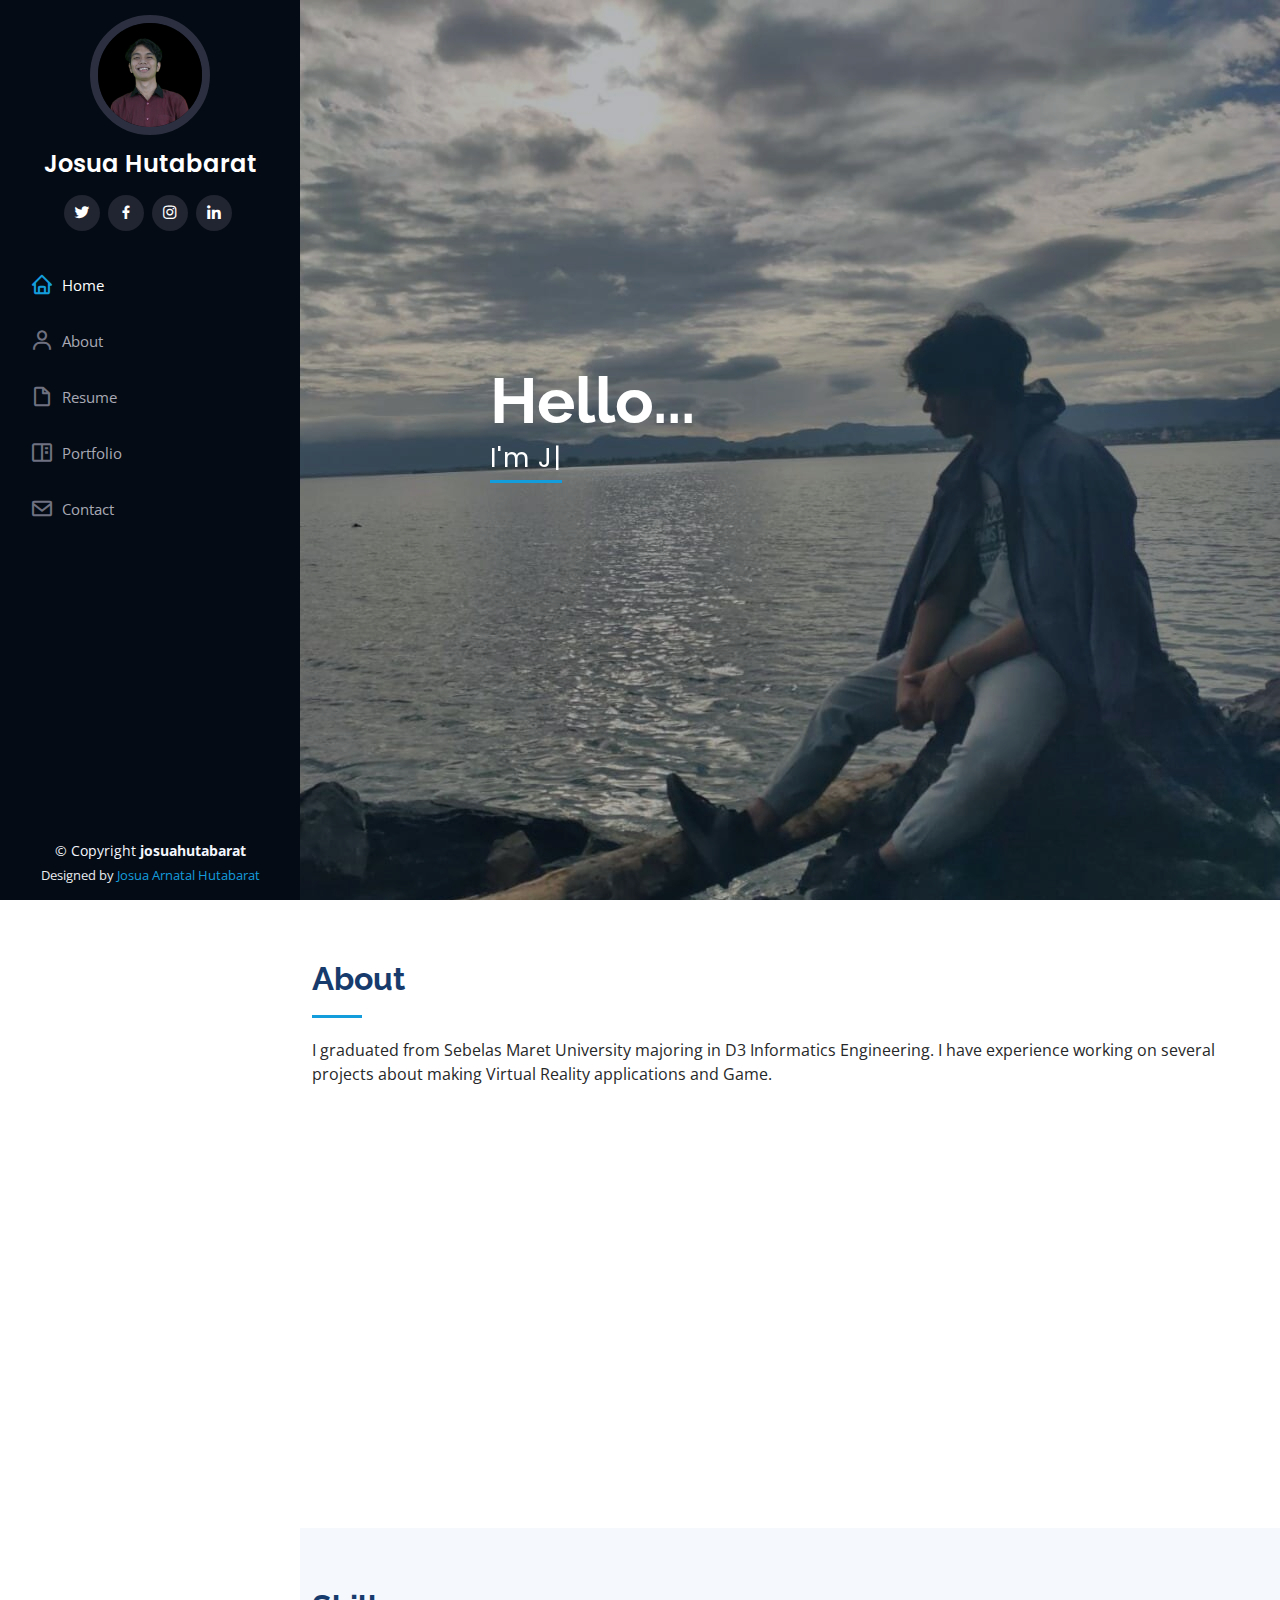
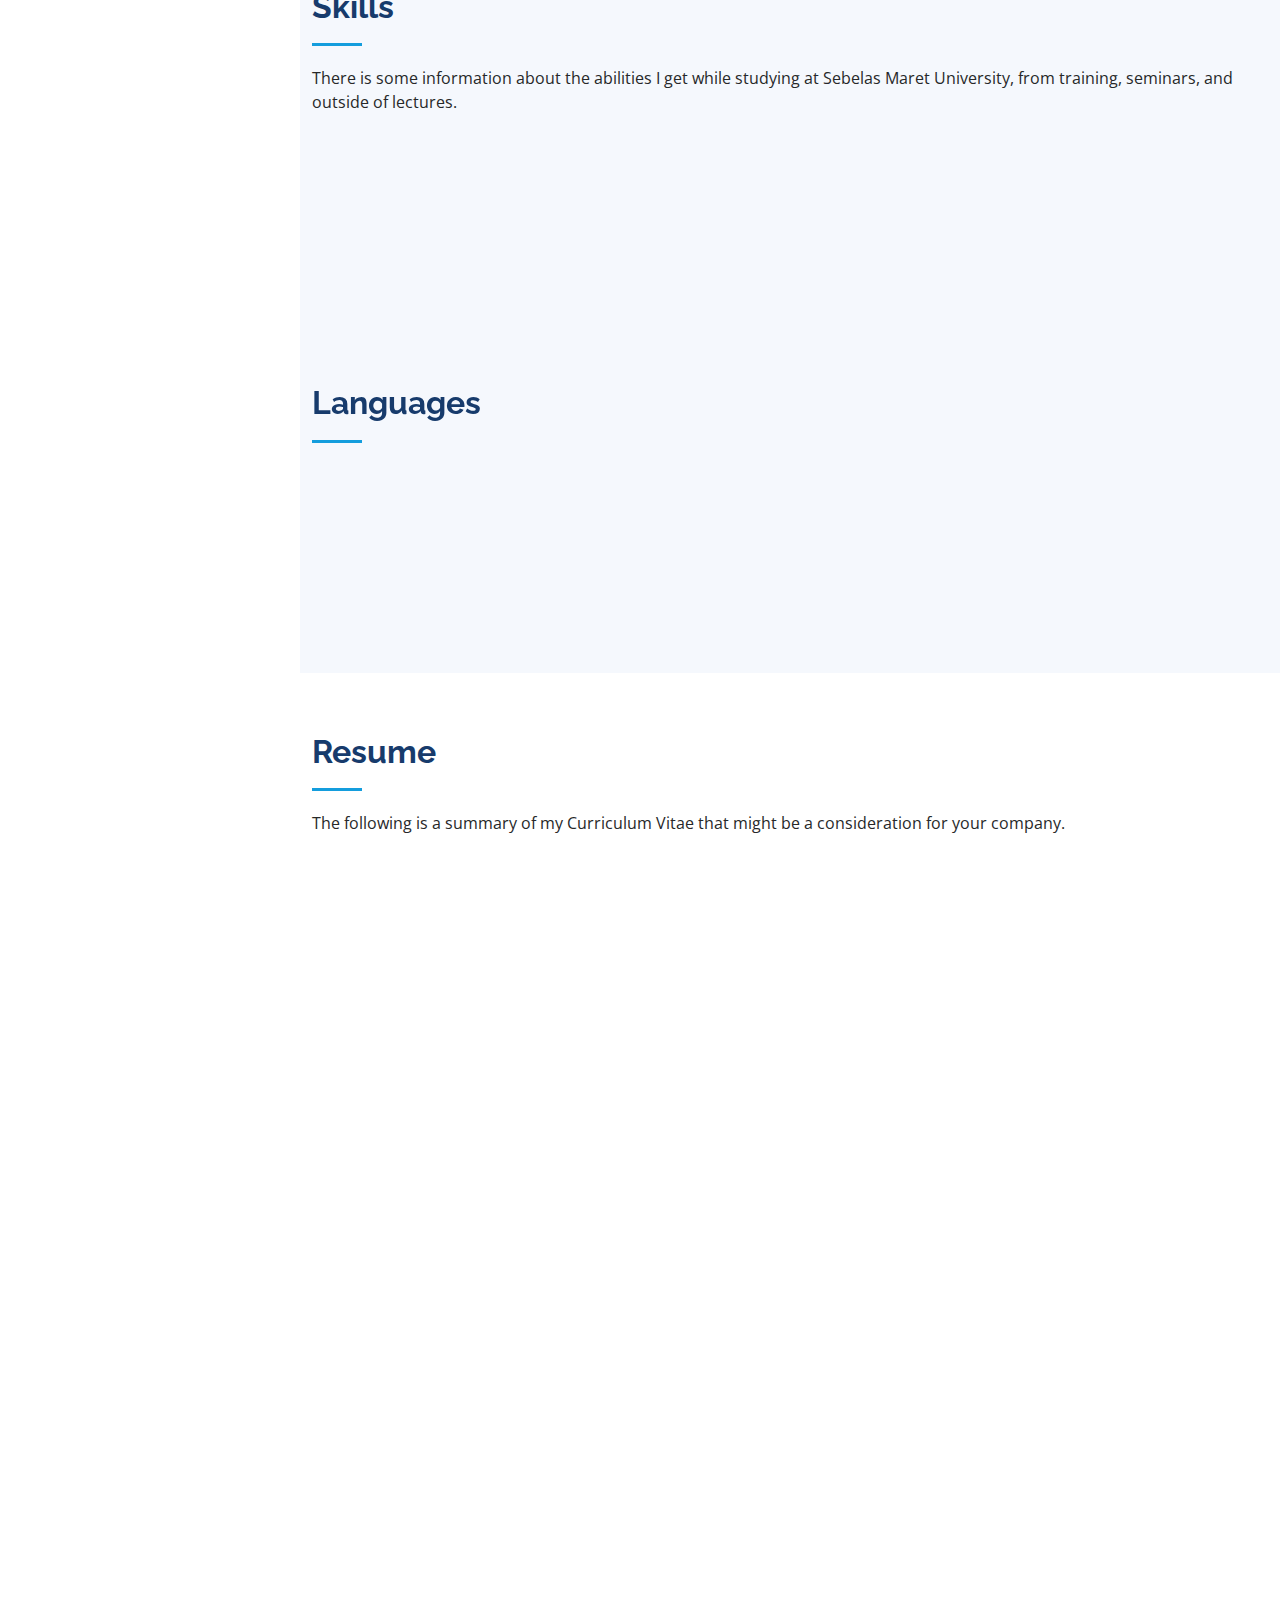
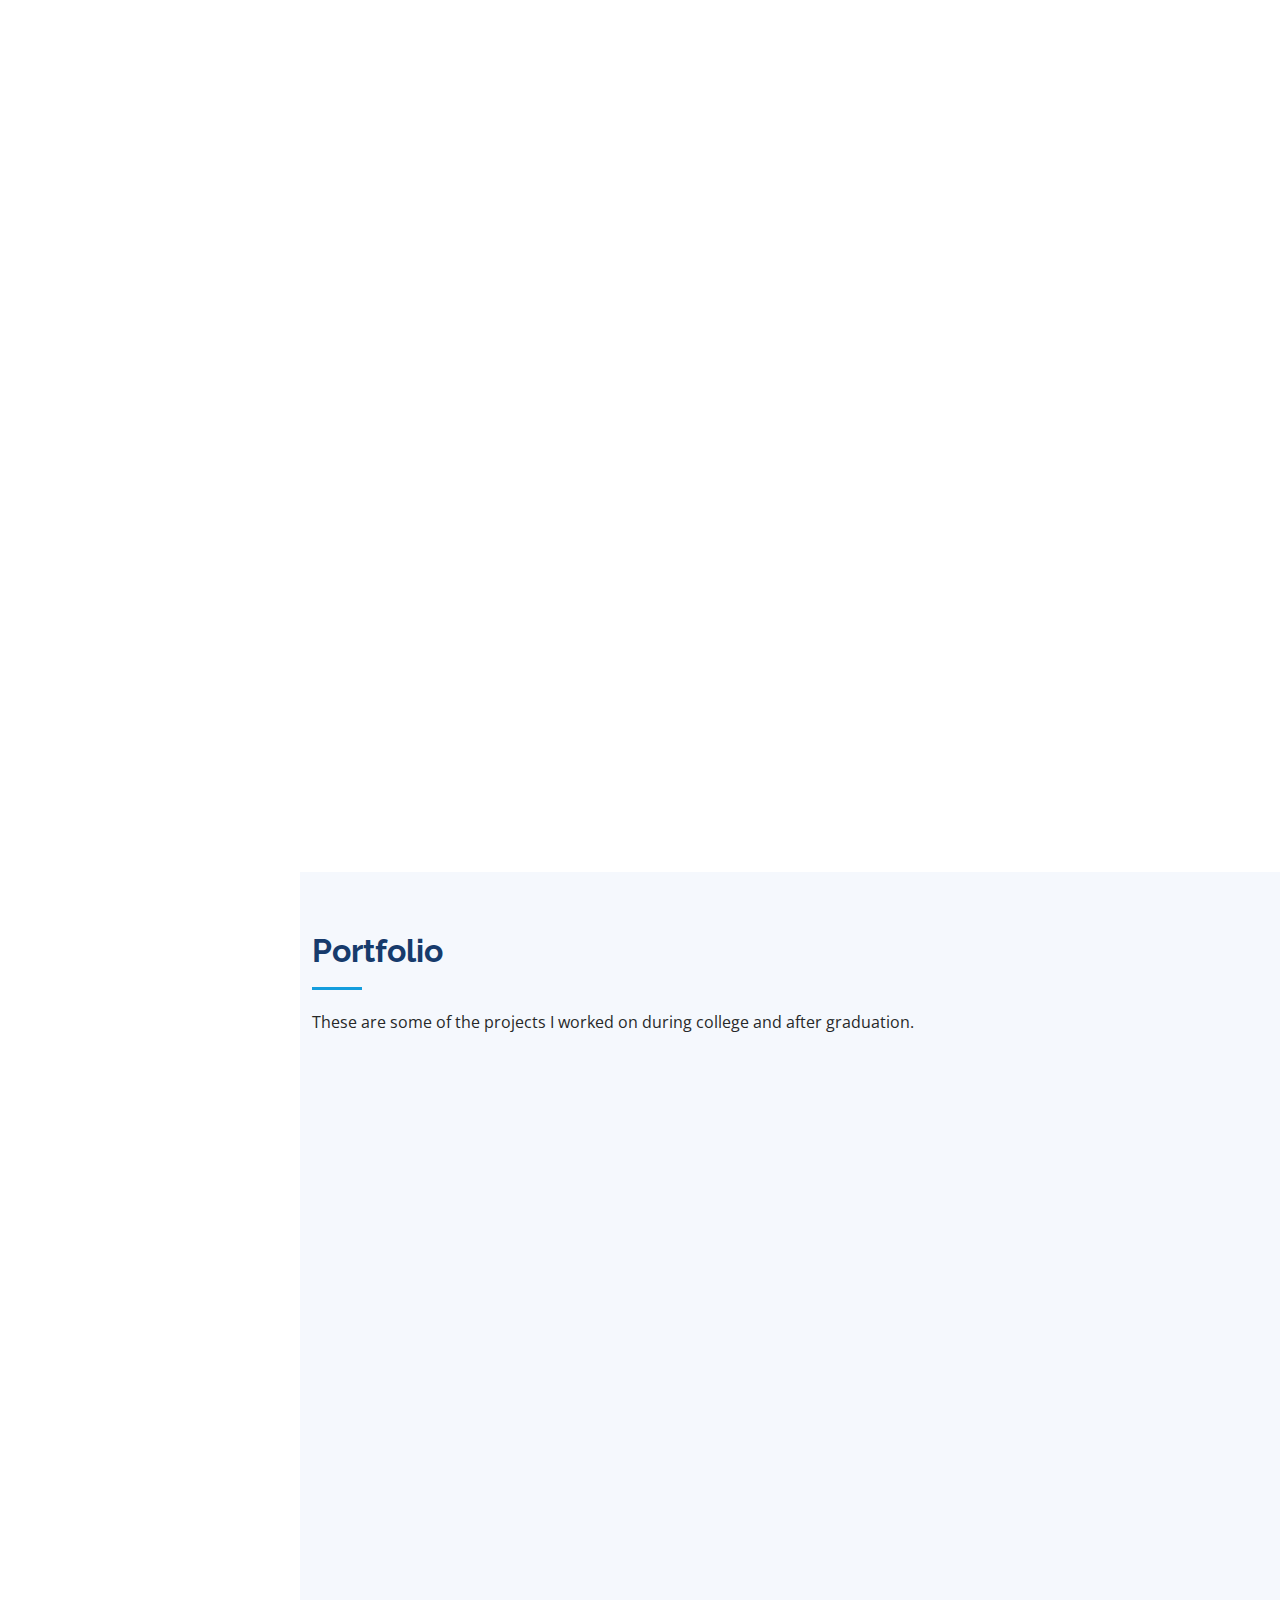
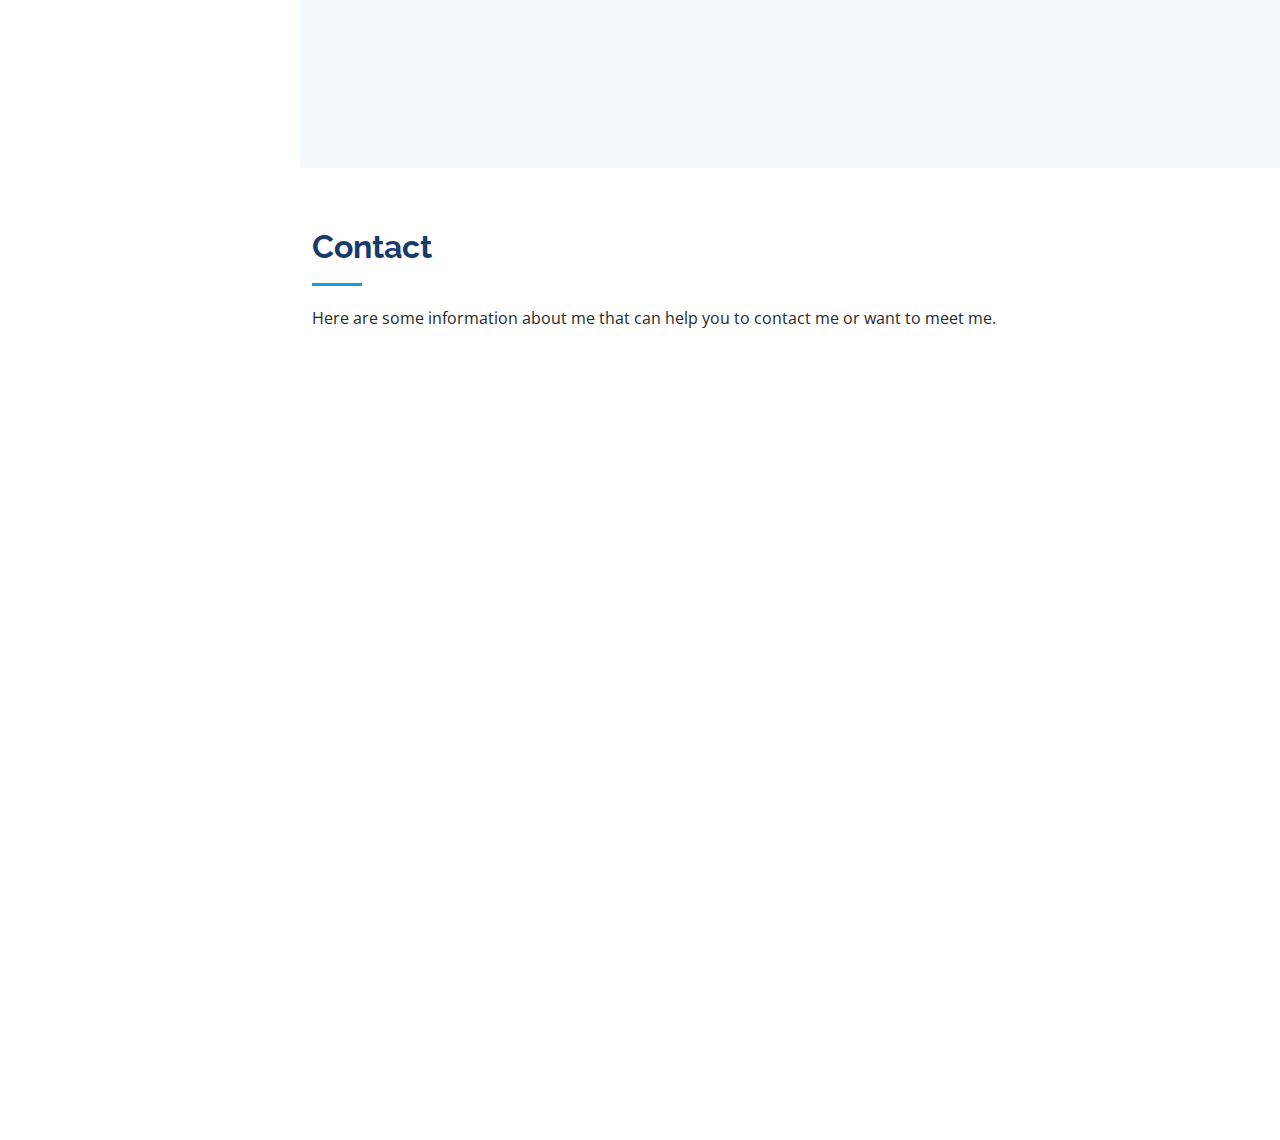
<file: index.html>
<!DOCTYPE html>
<html lang="en">

<head>
  <meta charset="utf-8">
  <meta content="width=device-width, initial-scale=1.0" name="viewport">

  <title>Josua Arnatal Hutabarat</title>
  <meta content="" name="description">
  <meta content="" name="keywords">

  <!-- Favicons -->
  <link href="assets/img/favicon.png" rel="icon">
  <link href="assets/img/apple-touch-icon.png" rel="apple-touch-icon">

  <!-- Google Fonts -->
  <link href="https://fonts.googleapis.com/css?family=Open+Sans:300,300i,400,400i,600,600i,700,700i|Raleway:300,300i,400,400i,500,500i,600,600i,700,700i|Poppins:300,300i,400,400i,500,500i,600,600i,700,700i" rel="stylesheet">

  <!-- Vendor CSS Files -->
  <link href="assets/vendor/aos/aos.css" rel="stylesheet">
  <link href="assets/vendor/bootstrap/css/bootstrap.min.css" rel="stylesheet">
  <link href="assets/vendor/bootstrap-icons/bootstrap-icons.css" rel="stylesheet">
  <link href="assets/vendor/boxicons/css/boxicons.min.css" rel="stylesheet">
  <link href="assets/vendor/glightbox/css/glightbox.min.css" rel="stylesheet">
  <link href="assets/vendor/swiper/swiper-bundle.min.css" rel="stylesheet">

  <!-- Template Main CSS File -->
  <link href="assets/css/style.css" rel="stylesheet">

</head>

<body>

  <!-- ======= Mobile nav toggle button ======= -->
  <i class="bi bi-list mobile-nav-toggle d-xl-none"></i>

  <!-- ======= Header ======= -->
  <header id="header">
    <div class="d-flex flex-column">

      <div class="profile">
        <img src="assets/img/josua_hutabarat_profile2.png" alt="" class="img-fluid rounded-circle">
        <h1 class="text-light"><a href="index.html">Josua Hutabarat</a></h1>
        <div class="social-links mt-3 text-center">
          <a href="https://twitter.com/josuaarnatal12" class="twitter"><i class="bx bxl-twitter"></i></a>
          <a href="https://www.facebook.com/josua.hutabarat.12/" class="facebook"><i class="bx bxl-facebook"></i></a>
          <a href="https://www.instagram.com/josuaa.hutabarat/" class="instagram"><i class="bx bxl-instagram"></i></a>
          <a href="https://www.linkedin.com/in/josuahutabarat12/" class="linkedin"><i class="bx bxl-linkedin"></i></a>
        </div>
      </div>

      <nav id="navbar" class="nav-menu navbar">
        <ul>
          <li><a href="#hero" class="nav-link scrollto active"><i class="bx bx-home"></i> <span>Home</span></a></li>
          <li><a href="#about" class="nav-link scrollto"><i class="bx bx-user"></i> <span>About</span></a></li>
          <li><a href="#resume" class="nav-link scrollto"><i class="bx bx-file-blank"></i> <span>Resume</span></a></li>
          <li><a href="#portfolio" class="nav-link scrollto"><i class="bx bx-book-content"></i> <span>Portfolio</span></a></li>
          <li><a href="#contact" class="nav-link scrollto"><i class="bx bx-envelope"></i> <span>Contact</span></a></li>
        </ul>
      </nav><!-- .nav-menu -->
    </div>
  </header><!-- End Header -->

  <!-- ======= Hero Section ======= -->
  <section id="hero" class="d-flex flex-column justify-content-center align-items-center">
    <div class="hero-container" data-aos="fade-in">
      <h1>Hello...</h1>
      <p><span class="typed" data-typed-items="I'm Josua Arnatal Hutabarat, I'm a Unity Developer,
	  a man who loves game..design..and sports :), This website contains about me and my experience, Hope you like it..."></span></p>
    </div>
  </section><!-- End Hero -->

  <main id="main">

    <!-- ======= About Section ======= -->
    <section id="about" class="about">
      <div class="container">

        <div class="section-title">
          <h2>About</h2>
          <p>I graduated from Sebelas Maret University majoring in D3 Informatics Engineering. I have experience working on several projects 
		  about making Virtual Reality applications and Game.</p>
        </div>

        <div class="row">
          <div class="col-lg-4" data-aos="fade-right">
            <img src="assets/img/josua_hutabarat_bgPutih2.png" class="img-fluid" alt="">
          </div>
          <div class="col-lg-8 pt-4 pt-lg-0 content" data-aos="fade-left">
            <h3>Unity Developer</h3>
            <p class="fst-italic">
               Here is some information about me :
            </p>
             <div class="row">
              <div class="col-lg-6">
                <ul>
                  <li><i class="bi bi-chevron-right"></i> <strong>Birthday:</strong> <span>December 27,2000</span></li>                
                  <li><i class="bi bi-chevron-right"></i> <strong>City:</strong> <span>Balige, North Sumatera</span></li>
				   <li><i class="bi bi-chevron-right"></i> <strong>Phone:</strong> <span>(+62) 82226024918</span></li>
				   <li><i class="bi bi-chevron-right"></i> <strong>Email:</strong> <span>josuaarnatalhutabarat@gmail.com</span></li>
                </ul>
              </div>
              <div class="col-lg-6">
                <ul>
                  <li><i class="bi bi-chevron-right"></i> <strong>Age:</strong> <span>22</span></li>
                  <li><i class="bi bi-chevron-right"></i> <strong>Degree:</strong> <span>Diploma 3</span></li> 
				   <li><i class="bi bi-chevron-right"></i> <strong>Website:</strong> <span>josuahutabarat.github.io</span></li>
                  <li><i class="bi bi-chevron-right"></i> <strong>Work:</strong> <span>Andi Globalsoft</span></li>
                </ul>
              </div>
            </div>
 
          </div>
        </div>

      </div>
    </section><!-- End About Section -->


    <!-- ======= Skills Section ======= -->
    <section id="skills" class="skills section-bg">
      <div class="container">

        <div class="section-title">
          <h2>Skills</h2>
          <p>There is some information about the abilities I get while studying at Sebelas Maret University, from training, seminars, 
		  and outside of lectures.</p>
        </div>

        <div class="row skills-content">

          <div class="col-lg-6" data-aos="fade-up">

            <div class="progress">
			 <span class="skill">Unity 3D </span>
              <div class="progress-bar-wrap">
                <div class="progress-bar" role="progressbar" aria-valuenow="100" aria-valuemin="0" aria-valuemax="100"></div>
              </div>
            </div>

            <div class="progress">
               <span class="skill">Blender 3D </span>
              <div class="progress-bar-wrap">
                <div class="progress-bar" role="progressbar" aria-valuenow="100" aria-valuemin="0" aria-valuemax="100"></div>
              </div>
            </div>

            <div class="progress">
              <span class="skill">C# Programming Language </span>
              <div class="progress-bar-wrap">
                <div class="progress-bar" role="progressbar" aria-valuenow="100" aria-valuemin="0" aria-valuemax="100"></div>
              </div>
            </div>

            <div class="progress">
             <span class="skill">Github </span>
              <div class="progress-bar-wrap">
                <div class="progress-bar" role="progressbar" aria-valuenow="100" aria-valuemin="0" aria-valuemax="100"></div>
              </div>
            </div>			 

          </div>

          <div class="col-lg-6" data-aos="fade-up" data-aos-delay="100">

            <div class="progress">
              <span class="skill">CorelDraw </span>
              <div class="progress-bar-wrap">
                <div class="progress-bar" role="progressbar" aria-valuenow="100" aria-valuemin="0" aria-valuemax="100"></div>
              </div>
            </div>

            <div class="progress">
              <span class="skill">Adobe Photoshop </span>
              <div class="progress-bar-wrap">
                <div class="progress-bar" role="progressbar" aria-valuenow="100" aria-valuemin="0" aria-valuemax="100"></div>
              </div>
            </div>						 
			
			<div class="progress">
              <span class="skill">MySQL </span>
              <div class="progress-bar-wrap">
                <div class="progress-bar" role="progressbar" aria-valuenow="100" aria-valuemin="0" aria-valuemax="100"></div>
              </div>
            </div>

          </div>
		  
		  <div class="section-title">
          <h2>Languages</h2>
        </div>
		
		 <div class="row skills-content">

          <div class="col-lg-6" data-aos="fade-up">

            <div class="progress">
			 <span class="skill">Bahasa </span>
              <div class="progress-bar-wrap">
                <div class="progress-bar" role="progressbar" aria-valuenow="100" aria-valuemin="0" aria-valuemax="100"></div>
              </div>
            </div>

            <div class="progress">
               <span class="skill">English </span>
              <div class="progress-bar-wrap">
                <div class="progress-bar" role="progressbar" aria-valuenow="100" aria-valuemin="0" aria-valuemax="100"></div>
              </div>
            </div>

        </div>

      </div>
    </section><!-- End Skills Section -->

    <!-- ======= Resume Section ======= -->
    <section id="resume" class="resume">
      <div class="container">

        <div class="section-title">
          <h2>Resume</h2>
          <p>The following is a summary of my Curriculum Vitae that might be a consideration for your company.</p>
        </div>

        <div class="row">
          <div class="col-lg-6" data-aos="fade-up">
            <h3 class="resume-title">Summary</h3>
            <div class="resume-item pb-0">
              <h4>Josua Arnatal Hutabarat</h4>
              <p><em>I am a Unity Developer with 2 years experience who is trained in growing loyalty, and I believe that with my qualifications and skills, I can make a 
			  significant contribution to the company. I am able to work well in a team or individually.</em></p>
              <ul>
                <li>Surakarta, Central Java</li>
                <li>(+62) 822-2602-4918</li>
                <li>Josua Arnatal Hutabarat</li>
              </ul>
            </div>

            <h3 class="resume-title">Education</h3>
            <div class="resume-item">
              <h4>D3 Informatics Engineering</h4>
              <h5>2018 - 2021</h5>
              <p><em>Sebelas Maret University, Surakarta, Indonesia</em></p>
			    <p><em>GPA : 3,66</em></p>
              <p>Learned about programming, operation system, computer networking, database, object oriented programming, 
			  and technology development.</p>
            </div>

            <div class="resume-item">
              <h4>Science Major</h4>
              <h5>2015 - 2018</h5>
              <p><em>SMA Negeri 2 Balige</em></p>
            </div>
			
			  <h3 class="resume-title">Committee Experience</h3>
            <div class="resume-item">
              <h4>Member of the Equipment Team at Smart IT Fest Event</h4>
              <h5>2020</h5>
              <p><em>Sebelas Maret University, Surakarta, Indonesia</em></p>
            </div>

            <h3 class="resume-title">Organizational Experience</h3>
            <div class="resume-item">
              <h4>Became a School Security Patrol (VFD) team in 2017.</h4>
              <h5>2017</h5>
              <p><em>SMA Negeri 2 Balige</em></p>
            </div>

          </div>         
		  
          <div class="col-lg-6" data-aos="fade-up" data-aos-delay="100">

            <h3 class="resume-title">Work Experience</h3>
            <div class="resume-item">
              <h4>Unity Developer - </h4>
			   <h4>Andi Globalsoft</h4>
              <h5>November 2021 - Present</h5>
              <p><em>Indopustaka Kids </em></p>
              <ul>
                <li>Making 3D modeling and detailing environment for game content, coloring content dan AR animations.</li>
                <li>Create and implementing animation.</li>
                <li>Design and create storyboards.</li>
				        <li>Create all object interactions using C# programming language</li>
              </ul>
            </div>		
            
            <div class="resume-item">
              <h4>Book Writer</h4>
              <h5>May 2022 - June 2022</h5>
              <h6><em>Title : Panduan Dasar Virtual Reality (VR)</em></h6>
              <p><em>Publisher : CV. INDOTAMA SOLO</em></p>
            </div>	
            
            <div class="resume-item">
              <h4>Virtual Reality Developer -</h4>
			   <h4>Make a Acrophobia VR Application</h4>
              <h5>August - September 2021</h5>
              <p><em>Personal Project, Surakarta, Indonesia </em></p>
              <ul>
                <li>Making 3D modeling and detailing environment for scene needs.</li>
                <li>Doing research in making the design display and using animation to make it more attractive. </li>
                <li>Design and create storyboards.</li>
				<li>Create all object interactions using C# programming language</li>
                <li>Implementing all finite elements into one application, as well as performing functional and application compatibility testing.</li>
              </ul>
            </div>		  
		  
            <h3 class="resume-title">Internship Experience</h3>
            <div class="resume-item">
              <h4>Virtual Reality Developer - </h4>
			   <h4>Make a Museum Room Tour VR Application</h4>
              <h5>January - June 2021</h5>
              <p><em>Lokananta Records, Surakarta, Indonesia </em></p>
              <ul>
                <li>Making 3D modeling and detailing environment for scene needs.</li>
                <li>Doing research in making the design display and using animation to make it more attractive. </li>
                <li>Design and create storyboards.</li>
				<li>Create all object interactions using C# programming language</li>
                <li>Implementing all finite elements into one application, as well as performing functional and application compatibility testing.</li>
              </ul>
            </div>
         
          </div>
        </div>

      </div>
    </section><!-- End Resume Section -->

    <!-- ======= Portfolio Section ======= -->
    <section id="portfolio" class="portfolio section-bg">
      <div class="container">

        <div class="section-title">
          <h2>Portfolio</h2>
          <p>These are some of the projects I worked on during college and after graduation.</p>
        </div>

        <div class="row" data-aos="fade-up">
          <div class="col-lg-12 d-flex justify-content-center">
            <ul id="portfolio-flters">
              <li data-filter="*" class="filter-active">All</li>
              <li data-filter=".filter-app">Virtual Reality</li>
              <li data-filter=".filter-card">Book</li>
              <li data-filter=".filter-game">Game</li>
              <!-- <li data-filter=".filter-web">Web</li>  -->
            </ul>
          </div>
        </div>

        <div class="row portfolio-container" data-aos="fade-up" data-aos-delay="100">

          <div class="col-lg-4 col-md-6 portfolio-item filter-app">
            <div class="portfolio-wrap">
              <img src="assets/img/portfolio/portfolio-1.jpg" class="img-fluid" alt="">
              <div class="portfolio-links">
                <a href="assets/img/portfolio/portfolio-1.jpg" data-gallery="portfolioGallery" class="portfolio-lightbox" title="VR Ruang Museum Lokananta Records"><i class="bx bx-plus"></i></a>
                <a href="project-details.html" title="More Details"><i class="bx bx-link"></i></a>
              </div>
            </div>
          </div>

          <div class="col-lg-4 col-md-6 portfolio-item filter-app">
            <div class="portfolio-wrap">
              <img src="assets/img/portfolio/portfolio-3.jpg" class="img-fluid" alt="">
              <div class="portfolio-links">
                <a href="assets/img/portfolio/portfolio-3.jpg" data-gallery="portfolioGallery" class="portfolio-lightbox" title="Acrophobia Virtual Reality"><i class="bx bx-plus"></i></a>
                <a href="project-details2.html" title="More Details"><i class="bx bx-link"></i></a>
              </div>
            </div>
          </div>

           <div class="col-lg-4 col-md-6 portfolio-item filter-card">
            <div class="portfolio-wrap">
              <img src="assets/img/portfolio/portfolio-buku.JPG" class="img-fluid" alt="">
              <div class="portfolio-links">
                <a href="assets/img/portfolio/portfolio-buku.JPG" data-gallery="portfolioGallery" class="portfolio-lightbox" title="Panduan Dasar Virtual Reality"><i class="bx bx-plus"></i></a>
                <a href="project-details3.html" title="More Details"><i class="bx bx-link"></i></a>
              </div>
            </div>
          </div>

          <div class="col-lg-4 col-md-6 portfolio-item filter-game">
            <div class="portfolio-wrap">
              <img src="assets/img/portfolio/logoIPkids.png" class="img-fluid" alt="">
              <div class="portfolio-links">
                <a href="assets/img/portfolio/logoIPkids.png" data-gallery="portfolioGallery" class="portfolio-lightbox" title="Indopustaka Kids"><i class="bx bx-plus"></i></a>
                <a href="project-details4.html" title="More Details"><i class="bx bx-link"></i></a>
              </div>
            </div>
          </div>

          <!-- <div class="col-lg-4 col-md-6 portfolio-item filter-web">
            <div class="portfolio-wrap">
              <img src="assets/img/portfolio/portfolio-2.jpg" class="img-fluid" alt="">
              <div class="portfolio-links">
                <a href="assets/img/portfolio/portfolio-2.jpg" data-gallery="portfolioGallery" class="portfolio-lightbox" title="Web 3"><i class="bx bx-plus"></i></a>
                <a href="portfolio-details.html" title="More Details"><i class="bx bx-link"></i></a>
              </div>
            </div>
          </div> -->
<!-- 
          <div class="col-lg-4 col-md-6 portfolio-item filter-web">
            <div class="portfolio-wrap">
              <img src="assets/img/portfolio/portfolio-5.jpg" class="img-fluid" alt="">
              <div class="portfolio-links">
                <a href="assets/img/portfolio/portfolio-5.jpg" data-gallery="portfolioGallery" class="portfolio-lightbox" title="Web 2"><i class="bx bx-plus"></i></a>
                <a href="portfolio-details.html" title="More Details"><i class="bx bx-link"></i></a>
              </div>
            </div>
          </div>

          <div class="col-lg-4 col-md-6 portfolio-item filter-app">
            <div class="portfolio-wrap">
              <img src="assets/img/portfolio/portfolio-6.jpg" class="img-fluid" alt="">
              <div class="portfolio-links">
                <a href="assets/img/portfolio/portfolio-6.jpg" data-gallery="portfolioGallery" class="portfolio-lightbox" title="App 3"><i class="bx bx-plus"></i></a>
                <a href="portfolio-details.html" title="More Details"><i class="bx bx-link"></i></a>
              </div>
            </div>
          </div>

          <div class="col-lg-4 col-md-6 portfolio-item filter-card">
            <div class="portfolio-wrap">
              <img src="assets/img/portfolio/portfolio-7.jpg" class="img-fluid" alt="">
              <div class="portfolio-links">
                <a href="assets/img/portfolio/portfolio-7.jpg" data-gallery="portfolioGallery" class="portfolio-lightbox" title="Card 1"><i class="bx bx-plus"></i></a>
                <a href="portfolio-details.html" title="More Details"><i class="bx bx-link"></i></a>
              </div>
            </div>
          </div>

          <div class="col-lg-4 col-md-6 portfolio-item filter-card">
            <div class="portfolio-wrap">
              <img src="assets/img/portfolio/portfolio-8.jpg" class="img-fluid" alt="">
              <div class="portfolio-links">
                <a href="assets/img/portfolio/portfolio-8.jpg" data-gallery="portfolioGallery" class="portfolio-lightbox" title="Card 3"><i class="bx bx-plus"></i></a>
                <a href="portfolio-details.html" title="More Details"><i class="bx bx-link"></i></a>
              </div>
            </div>
          </div> 

          <div class="col-lg-4 col-md-6 portfolio-item filter-web">
            <div class="portfolio-wrap">
              <img src="assets/img/portfolio/portfolio-9.jpg" class="img-fluid" alt="">
              <div class="portfolio-links">
                <a href="assets/img/portfolio/portfolio-9.jpg" data-gallery="portfolioGallery" class="portfolio-lightbox" title="Web 3"><i class="bx bx-plus"></i></a>
                <a href="portfolio-details.html" title="More Details"><i class="bx bx-link"></i></a>
              </div>
            </div>
          </div>  -->

        </div>

      </div>
    </section><!-- End Portfolio Section -->
	

    <!-- ======= Contact Section ======= -->
    <section id="contact" class="contact">
      <div class="container">

        <div class="section-title">
          <h2>Contact</h2>
          <p>Here are some information about me that can help you to contact me or want to meet me.</p>
        </div>

        <div class="row" data-aos="fade-in">

          <div class="col-lg-5 d-flex align-items-stretch">
            <div class="info">
              <div class="address">
                <i class="bi bi-geo-alt"></i>
                <h4>Location:</h4>
                <p>Jl. Tunggorono No.1C, RT.19/RW.07, Caturtunggal, Depok, Sleman, Daerah Istimewa Yogyakarta</p>
              </div>

              <div class="email">
                <i class="bi bi-envelope"></i>
                <h4>Email:</h4>
                <p>josuaarnatalhutabarat@gmail.com</p>
              </div>

              <div class="phone">
                <i class="bi bi-phone"></i>
                <h4>Call:</h4>
                <p>+62 822 2602 4918</p>
              </div>

            <iframe src="https://www.google.com/maps/embed?pb=!1m18!1m12!1m3!1d247.07116835319295!2d110.39379991153797!3d-7.7751146675758385!2m3!1f0!2f0!3f0!3m2!1i1024!2i768!4f13.1!3m3!1m2!1s0x2e7a59c77166ce65%3A0x445f1a97b0583749!2sJl.%20Tunggorono%20No.1%2C%20Mrican%2C%20Caturtunggal%2C%20Kec.%20Depok%2C%20Kabupaten%20Sleman%2C%20Daerah%20Istimewa%20Yogyakarta%2055281!5e0!3m2!1sen!2sid!4v1681998478808!5m2!1sen!2sid" 
			frameborder="0" style="border:0; width: 100%; height: 290px;" allowfullscreen></iframe>
            </div>

          </div>

        </div>

      </div>
    </section><!-- End Contact Section -->

  </main><!-- End #main -->

  <!-- ======= Footer ======= -->
  <footer id="footer">
    <div class="container">
      <div class="copyright">
        &copy; Copyright <strong><span>josuahutabarat</span></strong>
      </div>
      <div class="credits">
        Designed by <a href="https://bootstrapmade.com/">Josua Arnatal Hutabarat</a>
      </div>
    </div>
  </footer><!-- End  Footer -->

  <a href="#" class="back-to-top d-flex align-items-center justify-content-center"><i class="bi bi-arrow-up-short"></i></a>

  <!-- Vendor JS Files -->
  <script src="assets/vendor/aos/aos.js"></script>
  <script src="assets/vendor/bootstrap/js/bootstrap.bundle.min.js"></script>
  <script src="assets/vendor/glightbox/js/glightbox.min.js"></script>
  <script src="assets/vendor/isotope-layout/isotope.pkgd.min.js"></script>
  <script src="assets/vendor/php-email-form/validate.js"></script>
  <script src="assets/vendor/purecounter/purecounter.js"></script>
  <script src="assets/vendor/swiper/swiper-bundle.min.js"></script>
  <script src="assets/vendor/typed.js/typed.min.js"></script>
  <script src="assets/vendor/waypoints/noframework.waypoints.js"></script>

  <!-- Template Main JS File -->
  <script src="assets/js/main.js"></script>

</body>

</html>
</file>
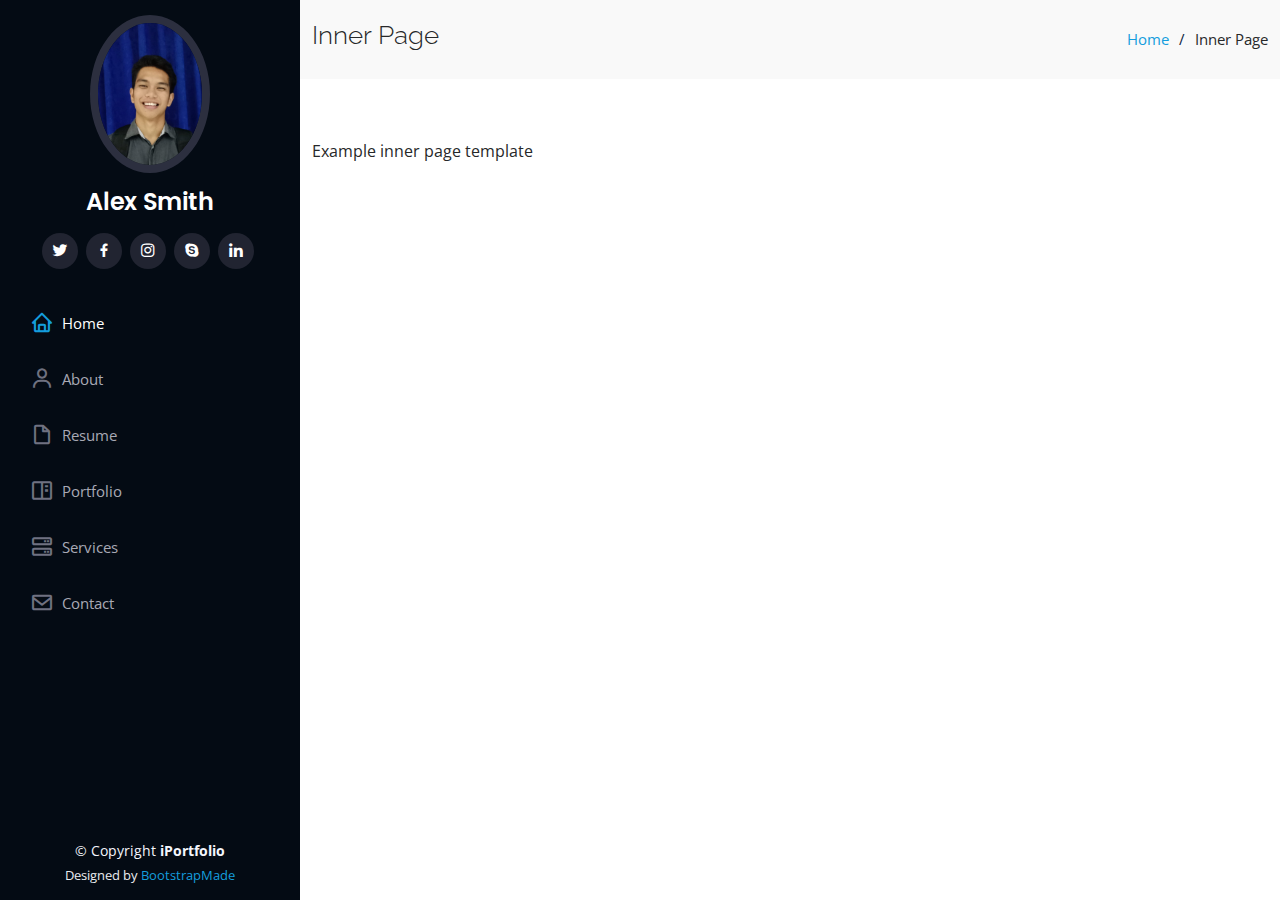
<file: inner-page.html>
<!DOCTYPE html>
<html lang="en">

<head>
  <meta charset="utf-8">
  <meta content="width=device-width, initial-scale=1.0" name="viewport">

  <title>Inner Page - iPortfolio Bootstrap Template</title>
  <meta content="" name="description">
  <meta content="" name="keywords">

  <!-- Favicons -->
  <link href="assets/img/favicon.png" rel="icon">
  <link href="assets/img/apple-touch-icon.png" rel="apple-touch-icon">

  <!-- Google Fonts -->
  <link href="https://fonts.googleapis.com/css?family=Open+Sans:300,300i,400,400i,600,600i,700,700i|Raleway:300,300i,400,400i,500,500i,600,600i,700,700i|Poppins:300,300i,400,400i,500,500i,600,600i,700,700i" rel="stylesheet">

  <!-- Vendor CSS Files -->
  <link href="assets/vendor/aos/aos.css" rel="stylesheet">
  <link href="assets/vendor/bootstrap/css/bootstrap.min.css" rel="stylesheet">
  <link href="assets/vendor/bootstrap-icons/bootstrap-icons.css" rel="stylesheet">
  <link href="assets/vendor/boxicons/css/boxicons.min.css" rel="stylesheet">
  <link href="assets/vendor/glightbox/css/glightbox.min.css" rel="stylesheet">
  <link href="assets/vendor/swiper/swiper-bundle.min.css" rel="stylesheet">

  <!-- Template Main CSS File -->
  <link href="assets/css/style.css" rel="stylesheet">

  <!-- =======================================================
  * Template Name: iPortfolio - v3.6.0
  * Template URL: https://bootstrapmade.com/iportfolio-bootstrap-portfolio-websites-template/
  * Author: BootstrapMade.com
  * License: https://bootstrapmade.com/license/
  ======================================================== -->
</head>

<body>

  <!-- ======= Mobile nav toggle button ======= -->
  <i class="bi bi-list mobile-nav-toggle d-xl-none"></i>

  <!-- ======= Header ======= -->
  <header id="header">
    <div class="d-flex flex-column">

      <div class="profile">
        <img src="assets/img/profile-img.jpg" alt="" class="img-fluid rounded-circle">
        <h1 class="text-light"><a href="index.html">Alex Smith</a></h1>
        <div class="social-links mt-3 text-center">
          <a href="#" class="twitter"><i class="bx bxl-twitter"></i></a>
          <a href="#" class="facebook"><i class="bx bxl-facebook"></i></a>
          <a href="#" class="instagram"><i class="bx bxl-instagram"></i></a>
          <a href="#" class="google-plus"><i class="bx bxl-skype"></i></a>
          <a href="#" class="linkedin"><i class="bx bxl-linkedin"></i></a>
        </div>
      </div>

      <nav id="navbar" class="nav-menu navbar">
        <ul>
          <li><a href="#hero" class="nav-link scrollto active"><i class="bx bx-home"></i> <span>Home</span></a></li>
          <li><a href="#about" class="nav-link scrollto"><i class="bx bx-user"></i> <span>About</span></a></li>
          <li><a href="#resume" class="nav-link scrollto"><i class="bx bx-file-blank"></i> <span>Resume</span></a></li>
          <li><a href="#portfolio" class="nav-link scrollto"><i class="bx bx-book-content"></i> <span>Portfolio</span></a></li>
          <li><a href="#services" class="nav-link scrollto"><i class="bx bx-server"></i> <span>Services</span></a></li>
          <li><a href="#contact" class="nav-link scrollto"><i class="bx bx-envelope"></i> <span>Contact</span></a></li>
        </ul>
      </nav><!-- .nav-menu -->
    </div>
  </header><!-- End Header -->

  <main id="main">

    <!-- ======= Breadcrumbs ======= -->
    <section class="breadcrumbs">
      <div class="container">

        <div class="d-flex justify-content-between align-items-center">
          <h2>Inner Page</h2>
          <ol>
            <li><a href="index.html">Home</a></li>
            <li>Inner Page</li>
          </ol>
        </div>

      </div>
    </section><!-- End Breadcrumbs -->

    <section class="inner-page">
      <div class="container">
        <p>
          Example inner page template
        </p>
      </div>
    </section>

  </main><!-- End #main -->

  <!-- ======= Footer ======= -->
  <footer id="footer">
    <div class="container">
      <div class="copyright">
        &copy; Copyright <strong><span>iPortfolio</span></strong>
      </div>
      <div class="credits">
        <!-- All the links in the footer should remain intact. -->
        <!-- You can delete the links only if you purchased the pro version. -->
        <!-- Licensing information: https://bootstrapmade.com/license/ -->
        <!-- Purchase the pro version with working PHP/AJAX contact form: https://bootstrapmade.com/iportfolio-bootstrap-portfolio-websites-template/ -->
        Designed by <a href="https://bootstrapmade.com/">BootstrapMade</a>
      </div>
    </div>
  </footer><!-- End  Footer -->

  <a href="#" class="back-to-top d-flex align-items-center justify-content-center"><i class="bi bi-arrow-up-short"></i></a>

  <!-- Vendor JS Files -->
  <script src="assets/vendor/aos/aos.js"></script>
  <script src="assets/vendor/bootstrap/js/bootstrap.bundle.min.js"></script>
  <script src="assets/vendor/glightbox/js/glightbox.min.js"></script>
  <script src="assets/vendor/isotope-layout/isotope.pkgd.min.js"></script>
  <script src="assets/vendor/php-email-form/validate.js"></script>
  <script src="assets/vendor/purecounter/purecounter.js"></script>
  <script src="assets/vendor/swiper/swiper-bundle.min.js"></script>
  <script src="assets/vendor/typed.js/typed.min.js"></script>
  <script src="assets/vendor/waypoints/noframework.waypoints.js"></script>

  <!-- Template Main JS File -->
  <script src="assets/js/main.js"></script>

</body>

</html>
</file>
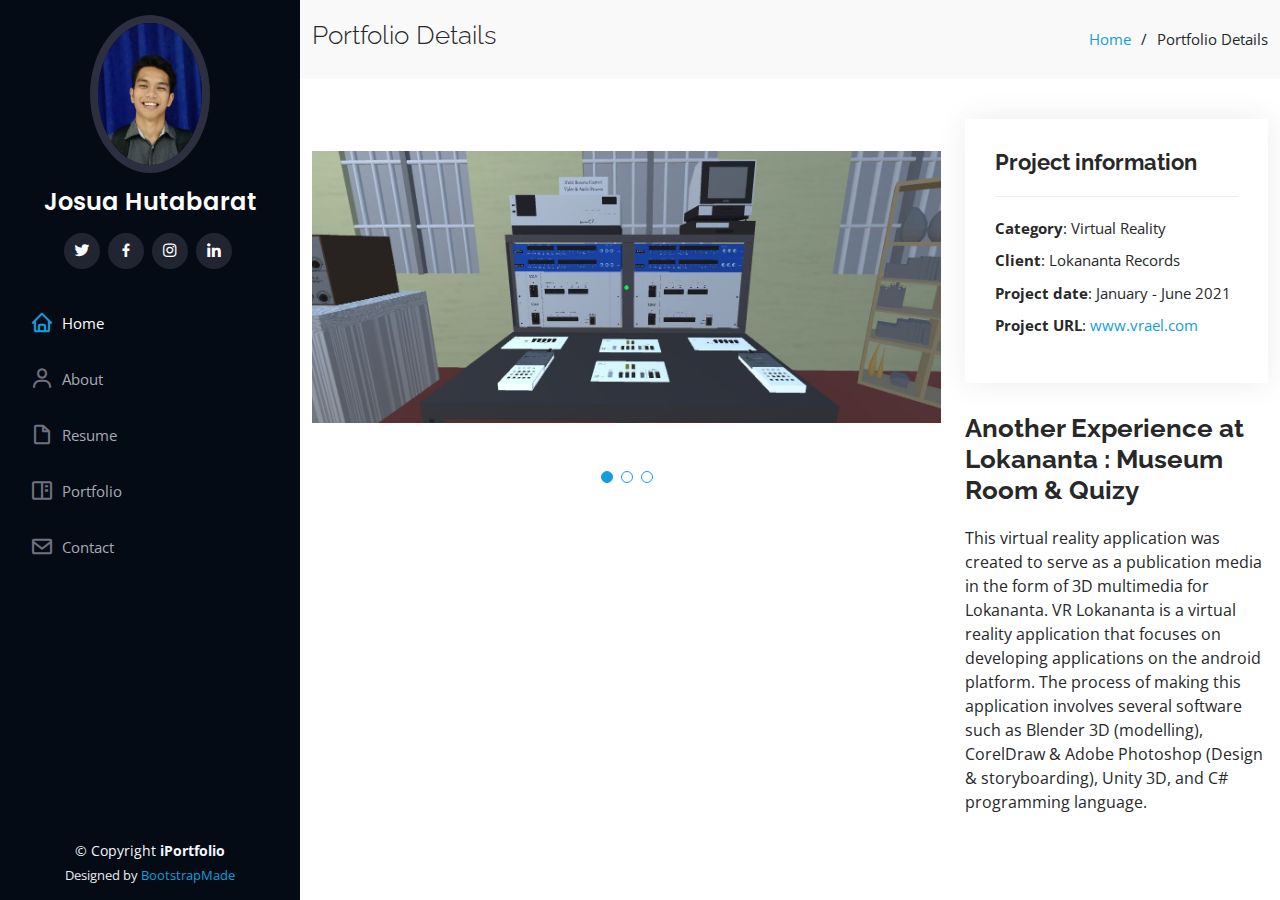
<file: portfolio-details.html>
<!DOCTYPE html>
<html lang="en">

<head>
  <meta charset="utf-8">
  <meta content="width=device-width, initial-scale=1.0" name="viewport">

  <title>Project Details</title>
  <meta content="" name="description">
  <meta content="" name="keywords">

  <!-- Favicons -->
  <link href="assets/img/favicon.png" rel="icon">
  <link href="assets/img/apple-touch-icon.png" rel="apple-touch-icon">

  <!-- Google Fonts -->
  <link href="https://fonts.googleapis.com/css?family=Open+Sans:300,300i,400,400i,600,600i,700,700i|Raleway:300,300i,400,400i,500,500i,600,600i,700,700i|Poppins:300,300i,400,400i,500,500i,600,600i,700,700i" rel="stylesheet">

  <!-- Vendor CSS Files -->
  <link href="assets/vendor/aos/aos.css" rel="stylesheet">
  <link href="assets/vendor/bootstrap/css/bootstrap.min.css" rel="stylesheet">
  <link href="assets/vendor/bootstrap-icons/bootstrap-icons.css" rel="stylesheet">
  <link href="assets/vendor/boxicons/css/boxicons.min.css" rel="stylesheet">
  <link href="assets/vendor/glightbox/css/glightbox.min.css" rel="stylesheet">
  <link href="assets/vendor/swiper/swiper-bundle.min.css" rel="stylesheet">

  <!-- Template Main CSS File -->
  <link href="assets/css/style.css" rel="stylesheet">

  <!-- =======================================================
  * Template Name: iPortfolio - v3.6.0
  * Template URL: https://bootstrapmade.com/iportfolio-bootstrap-portfolio-websites-template/
  * Author: BootstrapMade.com
  * License: https://bootstrapmade.com/license/
  ======================================================== -->
</head>

<body>

  <!-- ======= Mobile nav toggle button ======= -->
  <i class="bi bi-list mobile-nav-toggle d-xl-none"></i>

  <!-- ======= Header ======= -->
  <header id="header">
    <div class="d-flex flex-column">

      <div class="profile">
        <img src="assets/img/profile-img.jpg" alt="" class="img-fluid rounded-circle">
        <h1 class="text-light"><a href="index.html">Josua Hutabarat</a></h1>
        <div class="social-links mt-3 text-center">
          <a href="#" class="twitter"><i class="bx bxl-twitter"></i></a>
          <a href="#" class="facebook"><i class="bx bxl-facebook"></i></a>
          <a href="#" class="instagram"><i class="bx bxl-instagram"></i></a>
          <a href="#" class="linkedin"><i class="bx bxl-linkedin"></i></a>
        </div>
      </div>

      <nav id="navbar" class="nav-menu navbar">
        <ul>
          <li><a href="#hero" class="nav-link scrollto active"><i class="bx bx-home"></i> <span>Home</span></a></li>
          <li><a href="#about" class="nav-link scrollto"><i class="bx bx-user"></i> <span>About</span></a></li>
          <li><a href="#resume" class="nav-link scrollto"><i class="bx bx-file-blank"></i> <span>Resume</span></a></li>
          <li><a href="#portfolio" class="nav-link scrollto"><i class="bx bx-book-content"></i> <span>Portfolio</span></a></li>
          <li><a href="#contact" class="nav-link scrollto"><i class="bx bx-envelope"></i> <span>Contact</span></a></li>
        </ul>
      </nav><!-- .nav-menu -->
    </div>
  </header><!-- End Header -->

  <main id="main">

    <!-- ======= Breadcrumbs ======= -->
    <section id="breadcrumbs" class="breadcrumbs">
      <div class="container">

        <div class="d-flex justify-content-between align-items-center">
          <h2>Portfolio Details</h2>
          <ol>
            <li><a href="index.html">Home</a></li>
            <li>Portfolio Details</li>
          </ol>
        </div>

      </div>
    </section><!-- End Breadcrumbs -->

    <!-- ======= Portfolio Details Section ======= -->
    <section id="portfolio-details" class="portfolio-details">
      <div class="container">

        <div class="row gy-4">

          <div class="col-lg-8">
            <div class="portfolio-details-slider swiper">
              <div class="swiper-wrapper align-items-center">

                <div class="swiper-slide">
                  <img src="assets/img/portfolio/portfolio-details-1.jpg" alt="">
                </div>

                <div class="swiper-slide">
                  <img src="assets/img/portfolio/portfolio-details-2.jpg" alt="">
                </div>

                <div class="swiper-slide">
                  <img src="assets/img/portfolio/portfolio-details-3.jpg" alt="">
                </div>

              </div>
              <div class="swiper-pagination"></div>
            </div>
          </div>

          <div class="col-lg-4">
            <div class="portfolio-info">
              <h3>Project information</h3>
              <ul>
                <li><strong>Category</strong>: Virtual Reality</li>
                <li><strong>Client</strong>: Lokananta Records</li>
                <li><strong>Project date</strong>: January - June 2021</li>
                <li><strong>Project URL</strong>: <a href="#">www.vrael.com</a></li>
              </ul>
            </div>
            <div class="portfolio-description">
              <h2>Another Experience at Lokananta : Museum Room & Quizy</h2>
              <p>
                This virtual reality application was created to serve as a publication media in the form of 3D multimedia for Lokananta. 
				VR Lokananta is a virtual reality application that focuses on developing applications on the android platform. 
				The process of making this application involves several software such as Blender 3D (modelling), CorelDraw & Adobe Photoshop 
				(Design & storyboarding), Unity 3D, and C# programming language.
              </p>
            </div>
          </div>

        </div>

      </div>
    </section><!-- End Portfolio Details Section -->

  </main><!-- End #main -->

  <!-- ======= Footer ======= -->
  <footer id="footer">
    <div class="container">
      <div class="copyright">
        &copy; Copyright <strong><span>iPortfolio</span></strong>
      </div>
      <div class="credits">
        <!-- All the links in the footer should remain intact. -->
        <!-- You can delete the links only if you purchased the pro version. -->
        <!-- Licensing information: https://bootstrapmade.com/license/ -->
        <!-- Purchase the pro version with working PHP/AJAX contact form: https://bootstrapmade.com/iportfolio-bootstrap-portfolio-websites-template/ -->
        Designed by <a href="https://bootstrapmade.com/">BootstrapMade</a>
      </div>
    </div>
  </footer><!-- End  Footer -->

  <a href="#" class="back-to-top d-flex align-items-center justify-content-center"><i class="bi bi-arrow-up-short"></i></a>

  <!-- Vendor JS Files -->
  <script src="assets/vendor/aos/aos.js"></script>
  <script src="assets/vendor/bootstrap/js/bootstrap.bundle.min.js"></script>
  <script src="assets/vendor/glightbox/js/glightbox.min.js"></script>
  <script src="assets/vendor/isotope-layout/isotope.pkgd.min.js"></script>
  <script src="assets/vendor/php-email-form/validate.js"></script>
  <script src="assets/vendor/purecounter/purecounter.js"></script>
  <script src="assets/vendor/swiper/swiper-bundle.min.js"></script>
  <script src="assets/vendor/typed.js/typed.min.js"></script>
  <script src="assets/vendor/waypoints/noframework.waypoints.js"></script>

  <!-- Template Main JS File -->
  <script src="assets/js/main.js"></script>

</body>

</html>
</file>
<file: assets/css/style.css>
/**
* Template Name: iPortfolio - v3.6.0
* Template URL: https://bootstrapmade.com/iportfolio-bootstrap-portfolio-websites-template/
* Author: BootstrapMade.com
* License: https://bootstrapmade.com/license/
*/

/*--------------------------------------------------------------
# General
--------------------------------------------------------------*/
body {
  font-family: "Open Sans", sans-serif;
  color: #272829;
}

a {
  color: #149ddd;
  text-decoration: none;
}

a:hover {
  color: #37b3ed;
  text-decoration: none;
}

h1, h2, h3, h4, h5, h6 {
  font-family: "Raleway", sans-serif;
}

/*--------------------------------------------------------------
# Back to top button
--------------------------------------------------------------*/
.back-to-top {
  position: fixed;
  visibility: hidden;
  opacity: 0;
  right: 15px;
  bottom: 15px;
  z-index: 996;
  background: #149ddd;
  width: 40px;
  height: 40px;
  border-radius: 50px;
  transition: all 0.4s;
}
.back-to-top i {
  font-size: 28px;
  color: #fff;
  line-height: 0;
}
.back-to-top:hover {
  background: #2eafec;
  color: #fff;
}
.back-to-top.active {
  visibility: visible;
  opacity: 1;
}

/*--------------------------------------------------------------
# Header
--------------------------------------------------------------*/
#header {
  position: fixed;
  top: 0;
  left: 0;
  bottom: 0;
  width: 300px;
  transition: all ease-in-out 0.5s;
  z-index: 9997;
  transition: all 0.5s;
  padding: 0 15px;
  background: #040b14;
  overflow-y: auto;
}
#header .profile img {
  margin: 15px auto;
  display: block;
  width: 120px;
  border: 8px solid #2c2f3f;
}
#header .profile h1 {
  font-size: 24px;
  margin: 0;
  padding: 0;
  font-weight: 600;
  -moz-text-align-last: center;
  text-align-last: center;
  font-family: "Poppins", sans-serif;
}
#header .profile h1 a, #header .profile h1 a:hover {
  color: #fff;
  text-decoration: none;
}
#header .profile .social-links a {
  font-size: 18px;
  display: inline-block;
  background: #212431;
  color: #fff;
  line-height: 1;
  padding: 8px 0;
  margin-right: 4px;
  border-radius: 50%;
  text-align: center;
  width: 36px;
  height: 36px;
  transition: 0.3s;
}
#header .profile .social-links a:hover {
  background: #149ddd;
  color: #fff;
  text-decoration: none;
}

#main {
  margin-left: 300px;
}

@media (max-width: 1199px) {
  #header {
    left: -300px;
  }

  #main {
    margin-left: 0;
  }
}
/*--------------------------------------------------------------
# Navigation Menu
--------------------------------------------------------------*/
/* Desktop Navigation */
.nav-menu {
  padding: 30px 0 0 0;
}
.nav-menu * {
  margin: 0;
  padding: 0;
  list-style: none;
}
.nav-menu > ul > li {
  position: relative;
  white-space: nowrap;
}
.nav-menu a, .nav-menu a:focus {
  display: flex;
  align-items: center;
  color: #a8a9b4;
  padding: 12px 15px;
  margin-bottom: 8px;
  transition: 0.3s;
  font-size: 15px;
}
.nav-menu a i, .nav-menu a:focus i {
  font-size: 24px;
  padding-right: 8px;
  color: #6f7180;
}
.nav-menu a:hover, .nav-menu .active, .nav-menu .active:focus, .nav-menu li:hover > a {
  text-decoration: none;
  color: #fff;
}
.nav-menu a:hover i, .nav-menu .active i, .nav-menu .active:focus i, .nav-menu li:hover > a i {
  color: #149ddd;
}

/* Mobile Navigation */
.mobile-nav-toggle {
  position: fixed;
  right: 15px;
  top: 15px;
  z-index: 9998;
  border: 0;
  font-size: 24px;
  transition: all 0.4s;
  outline: none !important;
  background-color: #149ddd;
  color: #fff;
  width: 40px;
  height: 40px;
  display: inline-flex;
  align-items: center;
  justify-content: center;
  line-height: 0;
  border-radius: 50px;
  cursor: pointer;
}

.mobile-nav-active {
  overflow: hidden;
}
.mobile-nav-active #header {
  left: 0;
}

/*--------------------------------------------------------------
# Hero Section
--------------------------------------------------------------*/
#hero {
  width: 100%;
  height: 100vh;
  background: url("../img/bg-josua.jpg") top center;
  background-size: cover;
}
#hero:before {
  content: "";
  background: rgba(5, 13, 24, 0.3);
  position: absolute;
  bottom: 0;
  top: 0;
  left: 0;
  right: 0;
  z-index: 1;
}
#hero .hero-container {
  position: relative;
  z-index: 2;
  min-width: 300px;
}
#hero h1 {
  margin: 0 0 10px 0;
  font-size: 64px;
  font-weight: 700;
  line-height: 56px;
  color: #fff;
}
#hero p {
  color: #fff;
  margin-bottom: 50px;
  font-size: 26px;
  font-family: "Poppins", sans-serif;
}
#hero p span {
  color: #fff;
  padding-bottom: 4px;
  letter-spacing: 1px;
  border-bottom: 3px solid #149ddd;
}
@media (min-width: 1024px) {
  #hero {
    background-attachment: fixed;
  }
}
@media (max-width: 768px) {
  #hero h1 {
    font-size: 28px;
    line-height: 36px;
  }
  #hero h2 {
    font-size: 18px;
    line-height: 24px;
    margin-bottom: 30px;
  }
}

/*--------------------------------------------------------------
# Sections General
--------------------------------------------------------------*/
section {
  padding: 60px 0;
  overflow: hidden;
}

.section-bg {
  background: #f5f8fd;
}

.section-title {
  padding-bottom: 30px;
}
.section-title h2 {
  font-size: 32px;
  font-weight: bold;
  margin-bottom: 20px;
  padding-bottom: 20px;
  position: relative;
  color: #173b6c;
}
.section-title h2::after {
  content: "";
  position: absolute;
  display: block;
  width: 50px;
  height: 3px;
  background: #149ddd;
  bottom: 0;
  left: 0;
}
.section-title p {
  margin-bottom: 0;
}

/*--------------------------------------------------------------
# About
--------------------------------------------------------------*/
.about .content h3 {
  font-weight: 700;
  font-size: 26px;
  color: #173b6c;
}
.about .content ul {
  list-style: none;
  padding: 0;
}
.about .content ul li {
  margin-bottom: 20px;
  display: flex;
  align-items: center;
}
.about .content ul strong {
  margin-right: 10px;
}
.about .content ul i {
  font-size: 16px;
  margin-right: 5px;
  color: #149ddd;
  line-height: 0;
}
.about .content p:last-child {
  margin-bottom: 0;
}

/*--------------------------------------------------------------
# Facts
--------------------------------------------------------------*/
.facts {
  padding-bottom: 30px;
}
.facts .count-box {
  padding: 30px;
  width: 100%;
}
.facts .count-box i {
  display: block;
  font-size: 44px;
  color: #149ddd;
  float: left;
  line-height: 0;
}
.facts .count-box span {
  font-size: 48px;
  line-height: 40px;
  display: block;
  font-weight: 700;
  color: #050d18;
  margin-left: 60px;
}
.facts .count-box p {
  padding: 15px 0 0 0;
  margin: 0 0 0 60px;
  font-family: "Raleway", sans-serif;
  font-size: 14px;
  color: #122f57;
}
.facts .count-box a {
  font-weight: 600;
  display: block;
  margin-top: 20px;
  color: #122f57;
  font-size: 15px;
  font-family: "Poppins", sans-serif;
  transition: ease-in-out 0.3s;
}
.facts .count-box a:hover {
  color: #1f5297;
}

/*--------------------------------------------------------------
# Akills
--------------------------------------------------------------*/
.skills .progress {
  height: 60px;
  display: block;
  background: none;
  border-radius: 0;
}
.skills .progress .skill {
  padding: 0;
  margin: 0 0 6px 0;
  text-transform: uppercase;
  display: block;
  font-weight: 600;
  font-family: "Poppins", sans-serif;
  color: #050d18;
}
.skills .progress .skill .val {
  float: right;
  font-style: normal;
}
.skills .progress-bar-wrap {
  background: #dce8f8;
  height: 10px;
}
.skills .progress-bar {
  width: 1px;
  height: 10px;
  transition: 0.9s;
  background-color: #149ddd;
}

/*--------------------------------------------------------------
# Resume
--------------------------------------------------------------*/
.resume .resume-title {
  font-size: 26px;
  font-weight: 700;
  margin-top: 20px;
  margin-bottom: 20px;
  color: #050d18;
}
.resume .resume-item {
  padding: 0 0 20px 20px;
  margin-top: -2px;
  border-left: 2px solid #1f5297;
  position: relative;
}
.resume .resume-item h4 {
  line-height: 18px;
  font-size: 18px;
  font-weight: 600;
  text-transform: uppercase;
  font-family: "Poppins", sans-serif;
  color: #050d18;
  margin-bottom: 10px;
}
.resume .resume-item h5 {
  font-size: 16px;
  background: #e4edf9;
  padding: 5px 15px;
  display: inline-block;
  font-weight: 600;
  margin-bottom: 10px;
}
.resume .resume-item ul {
  padding-left: 20px;
}
.resume .resume-item ul li {
  padding-bottom: 10px;
}
.resume .resume-item:last-child {
  padding-bottom: 0;
}
.resume .resume-item::before {
  content: "";
  position: absolute;
  width: 16px;
  height: 16px;
  border-radius: 50px;
  left: -9px;
  top: 0;
  background: #fff;
  border: 2px solid #1f5297;
}

/*--------------------------------------------------------------
# Portfolio
--------------------------------------------------------------*/
.portfolio .portfolio-item {
  margin-bottom: 30px;
}
.portfolio #portfolio-flters {
  padding: 0;
  margin: 0 auto 35px auto;
  list-style: none;
  text-align: center;
  background: #fff;
  border-radius: 50px;
  padding: 2px 15px;
}
.portfolio #portfolio-flters li {
  cursor: pointer;
  display: inline-block;
  padding: 10px 15px 8px 15px;
  font-size: 14px;
  font-weight: 600;
  line-height: 1;
  text-transform: uppercase;
  color: #272829;
  margin-bottom: 5px;
  transition: all 0.3s ease-in-out;
}
.portfolio #portfolio-flters li:hover, .portfolio #portfolio-flters li.filter-active {
  color: #149ddd;
}
.portfolio #portfolio-flters li:last-child {
  margin-right: 0;
}
.portfolio .portfolio-wrap {
  transition: 0.3s;
  position: relative;
  overflow: hidden;
  z-index: 1;
}
.portfolio .portfolio-wrap::before {
  content: "";
  background: rgba(255, 255, 255, 0.5);
  position: absolute;
  left: 0;
  right: 0;
  top: 0;
  bottom: 0;
  transition: all ease-in-out 0.3s;
  z-index: 2;
  opacity: 0;
}
.portfolio .portfolio-wrap .portfolio-links {
  opacity: 1;
  left: 0;
  right: 0;
  bottom: -60px;
  z-index: 3;
  position: absolute;
  transition: all ease-in-out 0.3s;
  display: flex;
  justify-content: center;
}
.portfolio .portfolio-wrap .portfolio-links a {
  color: #fff;
  font-size: 28px;
  text-align: center;
  background: rgba(20, 157, 221, 0.75);
  transition: 0.3s;
  width: 50%;
}
.portfolio .portfolio-wrap .portfolio-links a:hover {
  background: rgba(20, 157, 221, 0.95);
}
.portfolio .portfolio-wrap .portfolio-links a + a {
  border-left: 1px solid #37b3ed;
}
.portfolio .portfolio-wrap:hover::before {
  top: 0;
  left: 0;
  right: 0;
  bottom: 0;
  opacity: 1;
}
.portfolio .portfolio-wrap:hover .portfolio-links {
  opacity: 1;
  bottom: 0;
}

/*--------------------------------------------------------------
# Portfolio Details
--------------------------------------------------------------*/
.portfolio-details {
  padding-top: 40px;
}
.portfolio-details .portfolio-details-slider img {
  width: 100%;
}
.portfolio-details .portfolio-details-slider .swiper-pagination {
  margin-top: 20px;
  position: relative;
}
.portfolio-details .portfolio-details-slider .swiper-pagination .swiper-pagination-bullet {
  width: 12px;
  height: 12px;
  background-color: #fff;
  opacity: 1;
  border: 1px solid #149ddd;
}
.portfolio-details .portfolio-details-slider .swiper-pagination .swiper-pagination-bullet-active {
  background-color: #149ddd;
}
.portfolio-details .portfolio-info {
  padding: 30px;
  box-shadow: 0px 0 30px rgba(5, 13, 24, 0.08);
}
.portfolio-details .portfolio-info h3 {
  font-size: 22px;
  font-weight: 700;
  margin-bottom: 20px;
  padding-bottom: 20px;
  border-bottom: 1px solid #eee;
}
.portfolio-details .portfolio-info ul {
  list-style: none;
  padding: 0;
  font-size: 15px;
}
.portfolio-details .portfolio-info ul li + li {
  margin-top: 10px;
}
.portfolio-details .portfolio-description {
  padding-top: 30px;
}
.portfolio-details .portfolio-description h2 {
  font-size: 26px;
  font-weight: 700;
  margin-bottom: 20px;
}
.portfolio-details .portfolio-description p {
  padding: 0;
}

/*--------------------------------------------------------------
# Services
--------------------------------------------------------------*/
.services .icon-box {
  margin-bottom: 20px;
}
.services .icon {
  float: left;
  display: flex;
  align-items: center;
  justify-content: center;
  width: 54px;
  height: 54px;
  background: #149ddd;
  border-radius: 50%;
  transition: 0.5s;
  border: 1px solid #149ddd;
}
.services .icon i {
  color: #fff;
  font-size: 24px;
  line-height: 0;
}
.services .icon-box:hover .icon {
  background: #fff;
}
.services .icon-box:hover .icon i {
  color: #149ddd;
}
.services .title {
  margin-left: 80px;
  font-weight: 700;
  margin-bottom: 15px;
  font-size: 18px;
}
.services .title a {
  color: #343a40;
}
.services .title a:hover {
  color: #149ddd;
}
.services .description {
  margin-left: 80px;
  line-height: 24px;
  font-size: 14px;
}

/*--------------------------------------------------------------
# Testimonials
--------------------------------------------------------------*/
.testimonials .testimonials-carousel, .testimonials .testimonials-slider {
  overflow: hidden;
}
.testimonials .testimonial-item {
  box-sizing: content-box;
  text-align: center;
  min-height: 320px;
}
.testimonials .testimonial-item .testimonial-img {
  width: 90px;
  border-radius: 50%;
  margin: 0 auto;
}
.testimonials .testimonial-item h3 {
  font-size: 18px;
  font-weight: bold;
  margin: 10px 0 5px 0;
  color: #111;
}
.testimonials .testimonial-item h4 {
  font-size: 14px;
  color: #999;
  margin: 0;
}
.testimonials .testimonial-item .quote-icon-left, .testimonials .testimonial-item .quote-icon-right {
  color: #c3e8fa;
  font-size: 26px;
}
.testimonials .testimonial-item .quote-icon-left {
  display: inline-block;
  left: -5px;
  position: relative;
}
.testimonials .testimonial-item .quote-icon-right {
  display: inline-block;
  right: -5px;
  position: relative;
  top: 10px;
}
.testimonials .testimonial-item p {
  font-style: italic;
  margin: 0 15px 15px 15px;
  padding: 20px;
  background: #fff;
  position: relative;
  margin-bottom: 35px;
  border-radius: 6px;
  box-shadow: 0px 2px 15px rgba(0, 0, 0, 0.1);
}
.testimonials .testimonial-item p::after {
  content: "";
  width: 0;
  height: 0;
  border-top: 20px solid #fff;
  border-right: 20px solid transparent;
  border-left: 20px solid transparent;
  position: absolute;
  bottom: -20px;
  left: calc(50% - 20px);
}
.testimonials .swiper-pagination {
  margin-top: 20px;
  position: relative;
}
.testimonials .swiper-pagination .swiper-pagination-bullet {
  width: 12px;
  height: 12px;
  background-color: #fff;
  opacity: 1;
  border: 1px solid #149ddd;
}
.testimonials .swiper-pagination .swiper-pagination-bullet-active {
  background-color: #149ddd;
}

/*--------------------------------------------------------------
# Contact
--------------------------------------------------------------*/
.contact {
  padding-bottom: 130px;
}
.contact .info {
  padding: 30px;
  background: #fff;
  width: 100%;
  box-shadow: 0 0 24px 0 rgba(0, 0, 0, 0.12);
}
.contact .info i {
  font-size: 20px;
  color: #149ddd;
  float: left;
  width: 44px;
  height: 44px;
  background: #dff3fc;
  display: flex;
  justify-content: center;
  align-items: center;
  border-radius: 50px;
  transition: all 0.3s ease-in-out;
}
.contact .info h4 {
  padding: 0 0 0 60px;
  font-size: 22px;
  font-weight: 600;
  margin-bottom: 5px;
  color: #050d18;
}
.contact .info p {
  padding: 0 0 10px 60px;
  margin-bottom: 20px;
  font-size: 14px;
  color: #173b6c;
}
.contact .info .email p {
  padding-top: 5px;
}
.contact .info .social-links {
  padding-left: 60px;
}
.contact .info .social-links a {
  font-size: 18px;
  display: inline-block;
  background: #333;
  color: #fff;
  line-height: 1;
  padding: 8px 0;
  border-radius: 50%;
  text-align: center;
  width: 36px;
  height: 36px;
  transition: 0.3s;
  margin-right: 10px;
}
.contact .info .social-links a:hover {
  background: #149ddd;
  color: #fff;
}
.contact .info .email:hover i, .contact .info .address:hover i, .contact .info .phone:hover i {
  background: #149ddd;
  color: #fff;
}
.contact .php-email-form {
  width: 100%;
  padding: 30px;
  background: #fff;
  box-shadow: 0 0 24px 0 rgba(0, 0, 0, 0.12);
}
.contact .php-email-form .form-group {
  padding-bottom: 8px;
}
.contact .php-email-form .validate {
  display: none;
  color: red;
  margin: 0 0 15px 0;
  font-weight: 400;
  font-size: 13px;
}
.contact .php-email-form .error-message {
  display: none;
  color: #fff;
  background: #ed3c0d;
  text-align: left;
  padding: 15px;
  font-weight: 600;
}
.contact .php-email-form .error-message br + br {
  margin-top: 25px;
}
.contact .php-email-form .sent-message {
  display: none;
  color: #fff;
  background: #18d26e;
  text-align: center;
  padding: 15px;
  font-weight: 600;
}
.contact .php-email-form .loading {
  display: none;
  background: #fff;
  text-align: center;
  padding: 15px;
}
.contact .php-email-form .loading:before {
  content: "";
  display: inline-block;
  border-radius: 50%;
  width: 24px;
  height: 24px;
  margin: 0 10px -6px 0;
  border: 3px solid #18d26e;
  border-top-color: #eee;
  -webkit-animation: animate-loading 1s linear infinite;
  animation: animate-loading 1s linear infinite;
}
.contact .php-email-form .form-group {
  margin-bottom: 15px;
}
.contact .php-email-form label {
  padding-bottom: 8px;
}
.contact .php-email-form input, .contact .php-email-form textarea {
  border-radius: 0;
  box-shadow: none;
  font-size: 14px;
}
.contact .php-email-form input {
  height: 44px;
}
.contact .php-email-form textarea {
  padding: 10px 15px;
}
.contact .php-email-form button[type=submit] {
  background: #149ddd;
  border: 0;
  padding: 10px 24px;
  color: #fff;
  transition: 0.4s;
  border-radius: 4px;
}
.contact .php-email-form button[type=submit]:hover {
  background: #37b3ed;
}
@-webkit-keyframes animate-loading {
  0% {
    transform: rotate(0deg);
  }
  100% {
    transform: rotate(360deg);
  }
}
@keyframes animate-loading {
  0% {
    transform: rotate(0deg);
  }
  100% {
    transform: rotate(360deg);
  }
}

/*--------------------------------------------------------------
# Breadcrumbs
--------------------------------------------------------------*/
.breadcrumbs {
  padding: 20px 0;
  background: #f9f9f9;
}
.breadcrumbs h2 {
  font-size: 26px;
  font-weight: 300;
}
.breadcrumbs ol {
  display: flex;
  flex-wrap: wrap;
  list-style: none;
  padding: 0;
  margin: 0;
  font-size: 15px;
}
.breadcrumbs ol li + li {
  padding-left: 10px;
}
.breadcrumbs ol li + li::before {
  display: inline-block;
  padding-right: 10px;
  color: #0e2442;
  content: "/";
}
@media (max-width: 768px) {
  .breadcrumbs .d-flex {
    display: block !important;
  }
  .breadcrumbs ol {
    display: block;
  }
  .breadcrumbs ol li {
    display: inline-block;
  }
}

/*--------------------------------------------------------------
# Footer
--------------------------------------------------------------*/
#footer {
  padding: 15px;
  color: #f4f6fd;
  font-size: 14px;
  position: fixed;
  left: 0;
  bottom: 0;
  width: 300px;
  z-index: 9999;
  background: #040b14;
}
#footer .copyright {
  text-align: center;
}
#footer .credits {
  padding-top: 5px;
  text-align: center;
  font-size: 13px;
  color: #eaebf0;
}
@media (max-width: 1199px) {
  #footer {
    position: static;
    width: auto;
    padding-right: 20px 15px;
  }
}
</file>
